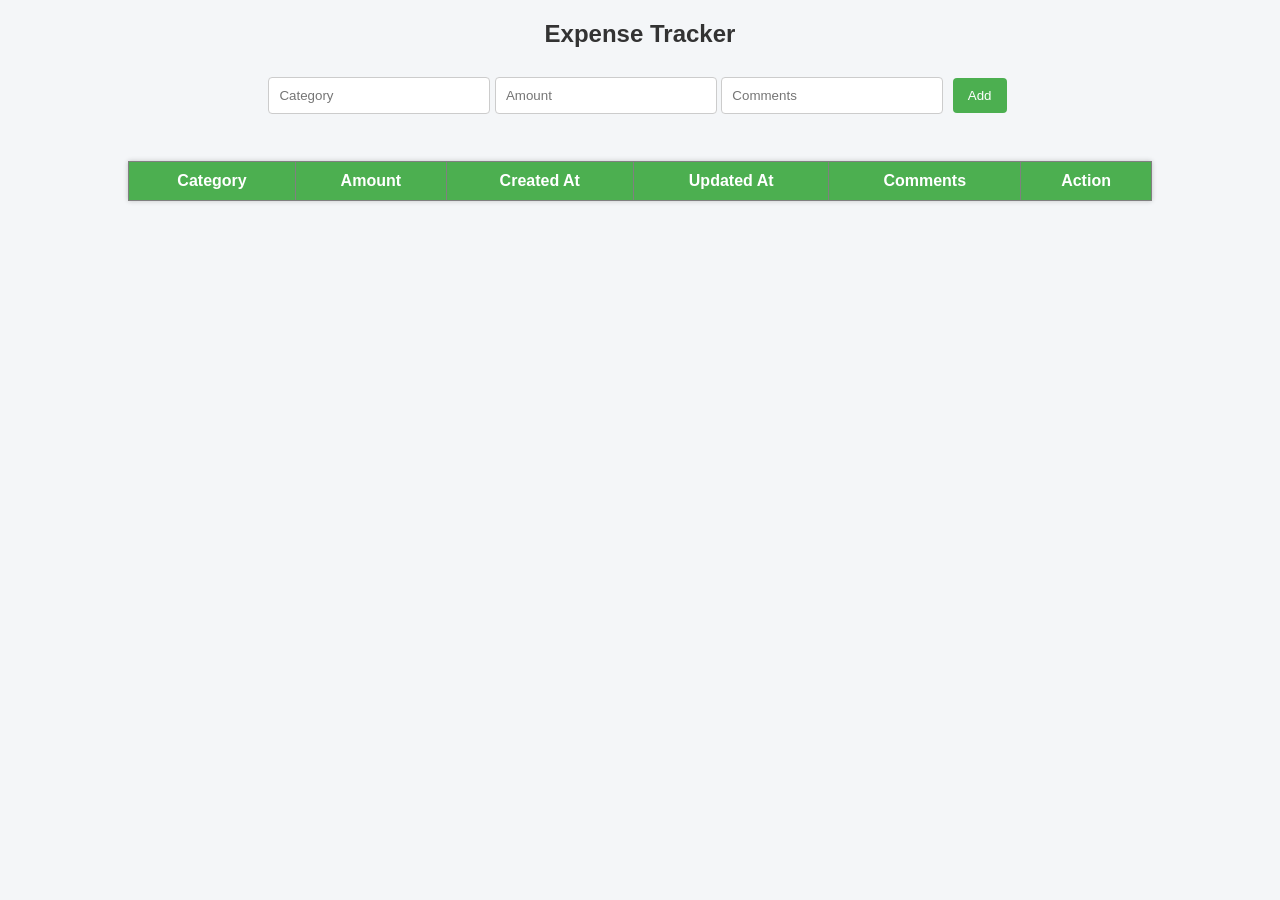
<file: index.html>
<!DOCTYPE html>
<html>
<head>
    <title>Expense Tracker</title>
    <link rel="stylesheet" href="style.css">
</head>
<body>

<h2>Expense Tracker</h2>
<input type="text" id="category" placeholder="Category">
<input type="number" id="amount" placeholder="Amount">
<input type="text" id="comments" placeholder="Comments">
<button onclick="addExpense()">Add</button>

<br><br>
<table border="1">
    <thead>
        <tr>
            <th>Category</th>
            <th>Amount</th>
            <th>Created At</th>
            <th>Updated At</th>
            <th>Comments</th>
            <th>Action</th>
        </tr>
    </thead>
    <tbody id="tableBody"></tbody>
</table>

<script src="script.js"></script>

</body>
</html>
</file>
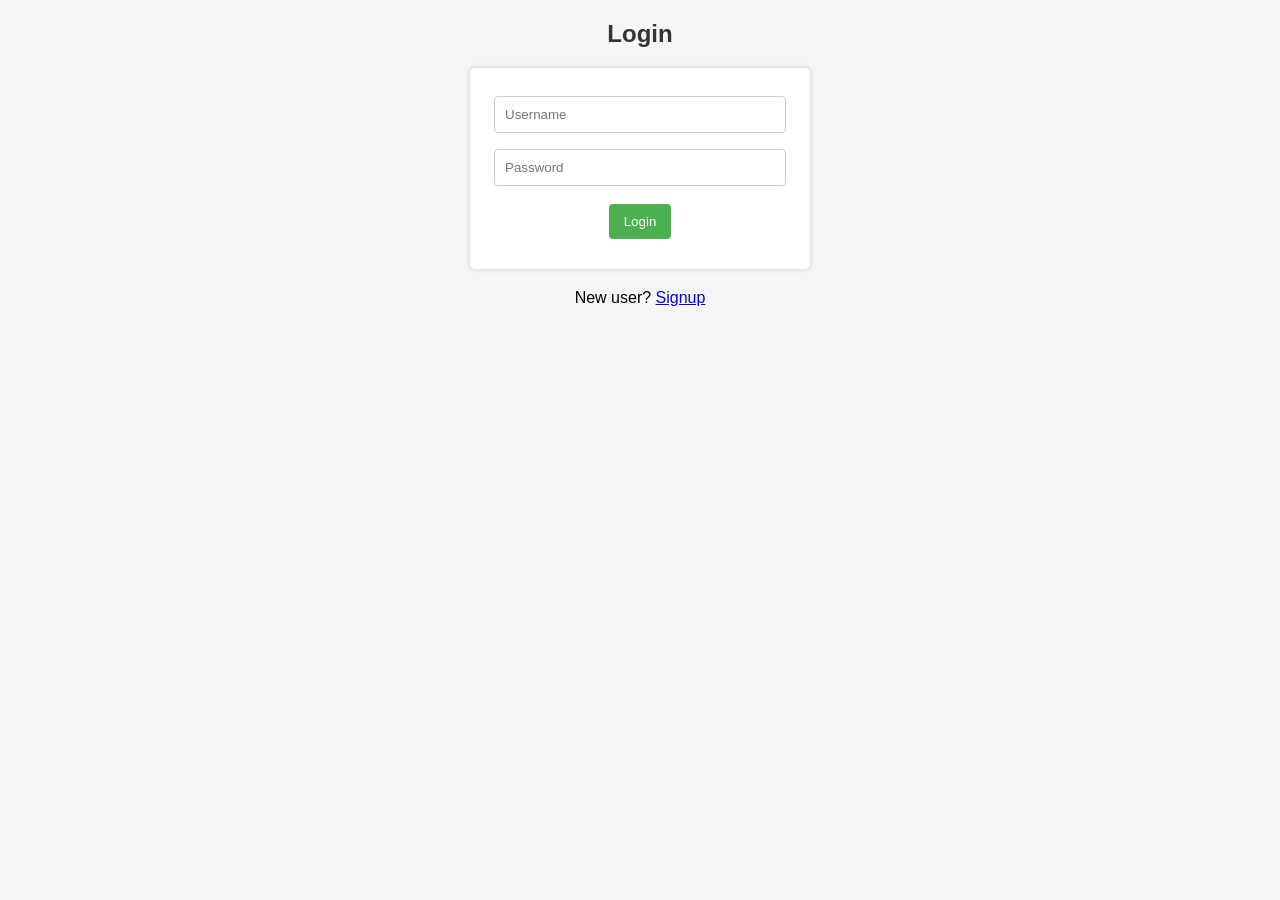
<file: login.html>
<!DOCTYPE html>
<html>
<head>
    <title>Login</title>
    <link rel="stylesheet" href="style.css">
</head>
<body>

<h2>Login</h2>

<div class="form-box">
    <input type="text" id="user" placeholder="Username">
    <br>
    <input type="password" id="pass" placeholder="Password">
    <br>
    <button onclick="login()">Login</button>
</div>

<p>New user? <a href="signup.html">Signup</a></p>

<script>
function login() {
    let user = document.getElementById("user").value;
    let pass = document.getElementById("pass").value;

    let stored = JSON.parse(localStorage.getItem("user"));

    if (stored && user === stored.username && pass === stored.password) {
        alert("Login successful");
        window.location.href = "index.html";
    } else {
        alert("Wrong username or password");
    }
}
</script>

</body>
</html>
</file>
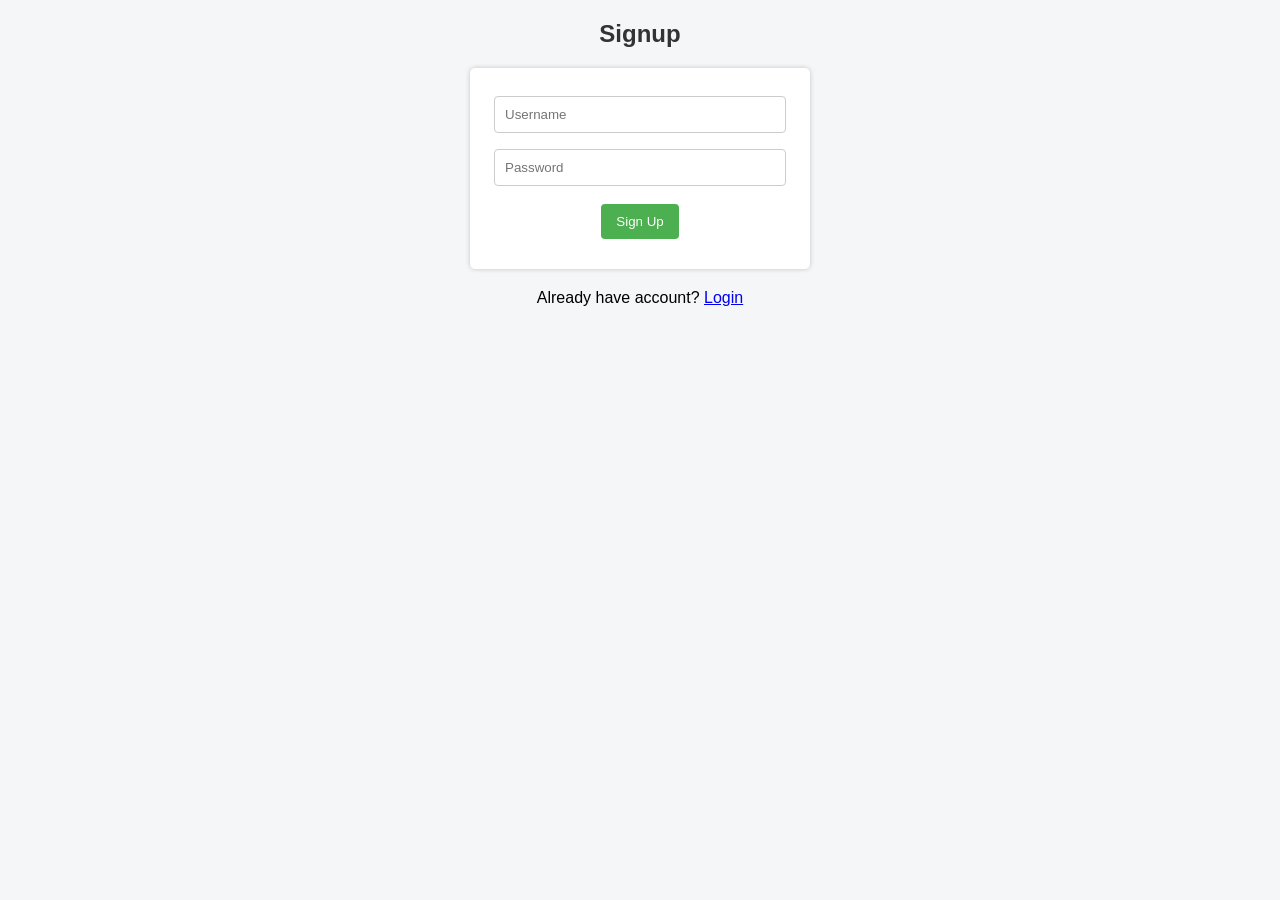
<file: signup.html>
<!DOCTYPE html>
<html>
<head>
    <title>Signup</title>
    <link rel="stylesheet" href="style.css">
</head>
<body>

<h2>Signup</h2>

<div class="form-box">
    <input type="text" id="newUser" placeholder="Username">
    <br>
    <input type="password" id="newPass" placeholder="Password">
    <br>
    <button onclick="signup()">Sign Up</button>
</div>

<p>Already have account? <a href="login.html">Login</a></p>

<script>
function signup() {
    let user = document.getElementById("newUser").value;
    let pass = document.getElementById("newPass").value;

    let data = {
        username: user,
        password: pass
    };

    localStorage.setItem("user", JSON.stringify(data));

    alert("Signup successful");
}
</script>

</body>
</html>
</file>
<file: style.css>
body {
    font-family: Arial, sans-serif;
    background-color: #f4f6f8;
    margin: 0;
    padding: 0;
    text-align: center;
}

h2 {
    color: #333;
    margin-top: 20px;
}

/*login/signup */
.form-box {
    background-color: white;
    width: 300px;
    margin: 20px auto;
    padding: 20px;
    border-radius: 5px;
    box-shadow: 0 0 5px rgba(0,0,0,0.2);
}
input {
    width: 90%;
    padding: 10px;
    margin: 8px 0;
    border: 1px solid #ccc;
    border-radius: 4px;
}
button {
    padding: 10px 15px;
    margin: 10px 5px;
    background-color: #4CAF50;
    color: white;
    border: none;
    border-radius: 4px;
    cursor: pointer;
}

button:hover {
    background-color: #45a049;
}

#category, #amount, #comments {
    width: 200px;
}

table {
    width: 80%;
    margin: 20px auto;
    border-collapse: collapse;
    background-color: white;
    box-shadow: 0 0 5px rgba(0,0,0,0.2);
}

th {
    background-color: #4CAF50;
    color: white;
    padding: 10px;
}

td {
    padding: 10px;
    border-bottom: 1px solid #ddd;
}

tr:nth-child(even) {
    background-color: #f9f9f9;
}

/*edit/delete*/
td button {
    padding: 5px 10px;
    margin: 2px;
}
</file>
